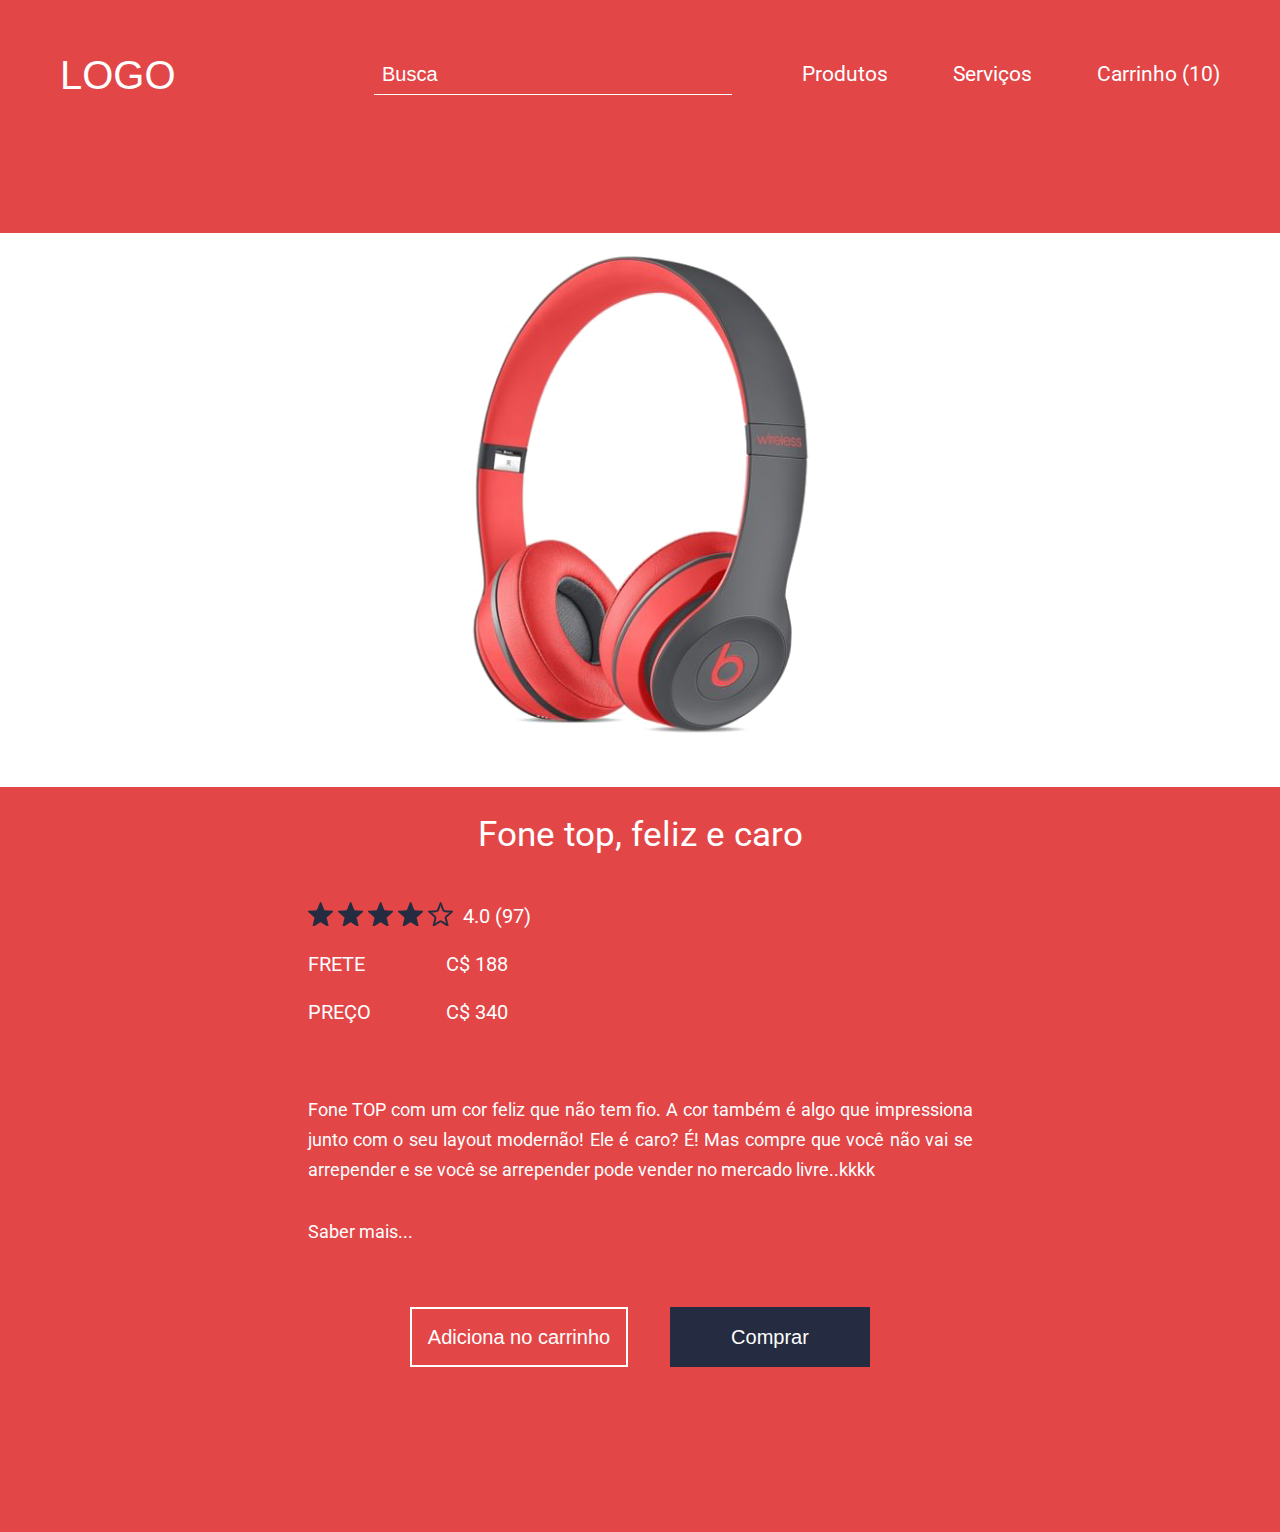
<file: index.html>
<!DOCTYPE html>
<html>
    <head>
        <meta charset="utf-8" />
        <meta name="viewport" content="width=device-width, initial-scale=1.0" />
        <title>Loja de Fone</title>
        <link
            href="https://fonts.googleapis.com/css?family=Roboto:300,400,700"
            rel="stylesheet"
        />
        <link rel="stylesheet" href="reset.css" />
        <link rel="stylesheet" href="base.css" />
        <link rel="stylesheet" href="container-store.css" />
        <link rel="stylesheet" href="header-store.css" />
        <link rel="stylesheet" href="photo-product.css" />
        <link rel="stylesheet" href="wrap-product.css" />
        <link rel="stylesheet" href="description-product.css" />
        <link rel="stylesheet" href="button-store.css" />
    </head>

    <body>
        <div class="container-store">
            <header class="header-store">
                <h1 class="title">Logo</h1>
                <nav class="navigation">
                    <input type="search" placeholder="Busca" />
                    <a class="action" href="https://collabcode.training"
                        >Produtos</a
                    >
                    <a class="action" href="https://collabcode.training"
                        >Serviços</a
                    >
                    <a class="action -last" href="https://collabcode.training"
                        >Carrinho (10)</a
                    >
                </nav>
            </header>

            <figure class="photo-product">
                <img
                    class="photo"
                    src="img/fone.png"
                    alt="headphone top e feliz"
                />
            </figure>
            <section class="wrap-product">
                <dl class="description-product">
                    <dt class="title">Fone top, feliz e caro</dt>
                    <dd class="item -heart">
                        <img class="icon" src="img/heart.png" alt="like" />
                    </dd>
                    <dd class="item -star">
                        <img
                            class="icon"
                            src="img/star-active.png"
                            alt="Estrela"
                        />
                        <img
                            class="icon"
                            src="img/star-active.png"
                            alt="Estrela"
                        />
                        <img
                            class="icon"
                            src="img/star-active.png"
                            alt="Estrela"
                        />
                        <img
                            class="icon"
                            src="img/star-active.png"
                            alt="Estrela"
                        />
                        <img class="icon" src="img/star.png" alt="Estrela" />
                    </dd>
                    <dd class="item -number">4.0 (97)</dd>

                    <dd class="item -info">
                        <strong class="contrast">Frete</strong> C$ 188
                    </dd>
                    <dd class="item -info -last">
                        <strong class="contrast">Preço</strong> C$ 340
                    </dd>

                    <dd class="text">
                        Fone TOP com um cor feliz que não tem fio. A cor também
                        é algo que impressiona junto com o seu layout modernão!
                        Ele é caro? É! Mas compre que você não vai se arrepender
                        e se você se arrepender pode vender no mercado
                        livre..kkkk
                    </dd>
                    <dd class="text -more">
                        <a class="action" href="">Saber mais...</a>
                    </dd>
                </dl>

                <div class="buttons">
                    <button class="button-store -second" href="comprar.html">
                        Adiciona no carrinho
                    </button>
                    <a class="button-store" href="comprar.html">Comprar</a>
                </div>
            </section>
        </div>
        <script src="js/description-product.js"></script>
    </body>
</html>
</file>
<file: base.css>
html,
body {
    height: 100%;
    background: linear-gradient(to bottom, #252a34, #ff2e63);
}
</file>
<file: container-store.css>
.container-store {
    box-sizing: border-box;
    background-color: #e24647;
    width: 90%;
    max-width: 1330px;
    padding: 55px 60px 165px 0; /*top right/left bottom*/
    position: absolute;
    top: 50%;
    left: 50%;
    transform: translateX(-50%) translateY(-50%);
}

@media (max-width: 1470px), (max-height: 952px) {
    .container-store {
        position: static;
        transform: none;
        width: 100%;
        max-width: 100%;
    }
}

@media (max-width: 1322px) {
    .container-store {
        padding-right: 52px;
    }
}

@media (max-width: 1310px) {
    .container-store {
        padding-right: 0;
    }
}

@media (max-height: 952px) {
    .container-store {
        max-width: 1330px;
        margin-left: auto;
        margin-right: auto;
    }
}
</file>
<file: header-store.css>
.header-store {
    color: #fff;
    overflow: hidden;
    margin-bottom: 138px;
    padding-left: 60px;
}

.header-store > .title {
    font-size: 40px;
    font-family: Arial, "Roboto", sans-serif;
    text-transform: uppercase;
    float: left;
    cursor: pointer;
}

.header-store > .navigation {
    font-size: 21px;
    font-family: "Segoe UI", "Roboto", sans-serif;
    float: right;
}

.header-store input[type="search"] {
    background-color: transparent;
    border: none;
    border-bottom: 1px solid #fff;
    color: inherit;
    font-size: 20px;
    font-family: Arial, "Roboto", sans-serif;
    width: 358px;
    margin-right: 65px;
    padding: 8px;
    vertical-align: baseline;
}

.header-store input[type="search"]::placeholder {
    color: inherit;
}

.header-store .action {
    display: inline-block;
    text-decoration: none;
    color: inherit;
    margin-right: 60px;
    padding-bottom: 8px;
    position: relative;
}

.header-store .-last {
    margin-right: 0;
}

.header-store .action:after {
    content: "";
    height: 1px;
    width: 100%;
    background-color: #ffffff;
    position: absolute;
    bottom: 0;
    left: 0;
    transform: scaleX(0);
    transition: transform 200ms linear;
    transform-origin: center left;
}

.header-store .action:hover:after {
    transform: scaleX(1);
}

@media (max-width: 1310px) {
    .header-store {
        padding-right: 60px;
    }
}

@media (max-width: 1235px) {
    .header-store {
        margin-bottom: 70px;
    }
    .header-store > .title {
        float: none;
        text-align: center;
        margin-bottom: 20px;
    }
    .header-store > .navigation {
        float: none;
        text-align: center;
    }
}

@media (max-width: 960px) {
    .header-store {
        padding-left: 30px;
        padding-right: 30px;
    }
    .header-store [type="search"] {
        display: none;
    }
}

@media (max-width: 530px) {
    .header-store .action {
        margin-right: 30px;
    }
    .header-store .action.-last {
        margin-right: 0px;
    }
}

@media (max-width: 465px) {
    .header-store .action {
        margin-right: 15px;
    }
}

@media (max-width: 375px) {
    .header-store {
        padding-left: 16px;
        padding-right: 16px;
    }
    .header-store .action {
        margin-right: 8px;
    }
    .header-store .action.-last {
        margin-right: 0px;
    }
}

@media (max-width: 335px) {
    .header-store > .navigation {
        display: none;
    }
}
</file>
<file: photo-product.css>
.photo-product {
    background-color: #fff;
    display: inline-block;
    height: 554px;
    vertical-align: middle;
    margin-right: 157px;
    border-radius: 0px 150px 150px 0;
}
@media (max-width: 1325px) {
    .photo-product {
        margin-right: 140px;
    }
}

@media (max-width: 1310px) {
    .photo-product {
        display: block;
        margin-right: 0;
        margin-bottom: 30px;
        border-radius: 0;
        text-align: center;
    }
}

@media (max-width: 560px) {
    .photo-product {
        height: auto;
    }
    .photo-product > .photo {
        width: 100%;
    }
}
</file>
<file: wrap-product.css>
.wrap-product {
    width: 554px;
    display: inline-block;
    vertical-align: middle;
    position: relative;
}

.wrap-product > .buttons {
    position: absolute;
    bottom: 0;
    transform: translateY(calc(100% + 98px));
}

@media (max-width: 1310px) {
    .wrap-product {
        width: 100%;
    }
    .wrap-product > .buttons {
        text-align: center;
        position: static;
        transform: none;
        width: 100%;
        margin: 0 auto;
    }
}
</file>
<file: description-product.css>
.description-product {
    font-family: "Roboto", sans-serif;
    color: #fff;
}

.description-product > .title {
    font-size: 25px;
    margin-bottom: 50px;
}

.description-product > .item {
    font-size: 20px;
    margin-bottom: 28px;
}

.description-product > .item.-heart {
    position: absolute;
    transform: translateX(-100%);
    left: -47.2px;
    top: 9px;
    cursor: pointer;
}

.description-product > .item.-star {
    margin-bottom: 10px;
    cursor: pointer;
}

.description-product .icon:hover {
    transition: transform 100ms linear;
}

.description-product .icon:hover {
    transform: scale(1.2);
}

.description-product > .item.item.-star + .item {
    margin-left: 7px;
}

.description-product > .item.-info {
    width: 200px;
    text-align: right;
}

.description-product > .item.-last {
    margin-bottom: 73px;
}

.description-product .contrast {
    text-transform: uppercase;
    float: left;
}

.description-product > .text {
    font-size: 18px;
    line-height: 30px;
    margin-bottom: 32px;
    text-align: justify;
}

.description-product > .text.-more {
    margin-bottom: 0;
}

.description-product .action {
    color: inherit;
    text-decoration: none;
}

@media (max-width: 1310px) {
    .description-product {
        width: 50%;
        min-width: 665px;
        margin: 0 auto 60px;
    }

    .description-product > .title {
        font-size: 35px;
        text-align: center;
    }

    .description-product > .item.-star {
        float: left;
        margin-right: 10px;
    }

    .description-product > .item.-number {
        padding-top: 4px;
    }
}

@media (max-width: 720px) {
    .description-product {
        width: 90%;
        min-width: auto;
    }
}
</file>
<file: button-store.css>
.button-store {
    display: inline-block;
    box-sizing: border-box;
    background-color: #252c41;
    font-size: 20px;
    color: #fff;
    font-family: Arial, "Roboto", sans-serif;
    width: 200px;
    height: 60px;
    text-align: center;
    line-height: 60px;
    margin-right: 0;
    text-decoration: none;
    border: none;
    padding: 0;

    transition: all 300ms linear;
}

.button-store:hover,
.button-store:focus {
    background-color: #fff;
    color: #e24647;
}

.button-store:active {
    transform: scale(0.9);
}

.button-store.-second {
    background-color: transparent;
    border: 2px solid #fff;
    width: 218px;
    line-height: 56px;
    margin-right: 38px;
    cursor: pointer;
}

.button-store.-second:hover,
.button-store.-second:focus {
    background-color: #fff;
    color: #e24647;
}

.button-store > button,
.button-store > a {
    color: inherit;
    border: none;
    background-color: inherit;
    font-size: inherit;
    text-decoration: none;
}

@media (max-width: 500px) {
    .button-store.-second {
        margin-right: 20px;
    }
}

@media screen and (max-width: 470px) {
    .button-store,
    .button-store.-second {
        display: block;
        width: 90%;
        margin: 0 auto;
    }

    .button-store.-second {
        margin-bottom: 10px;
    }
}
</file>
